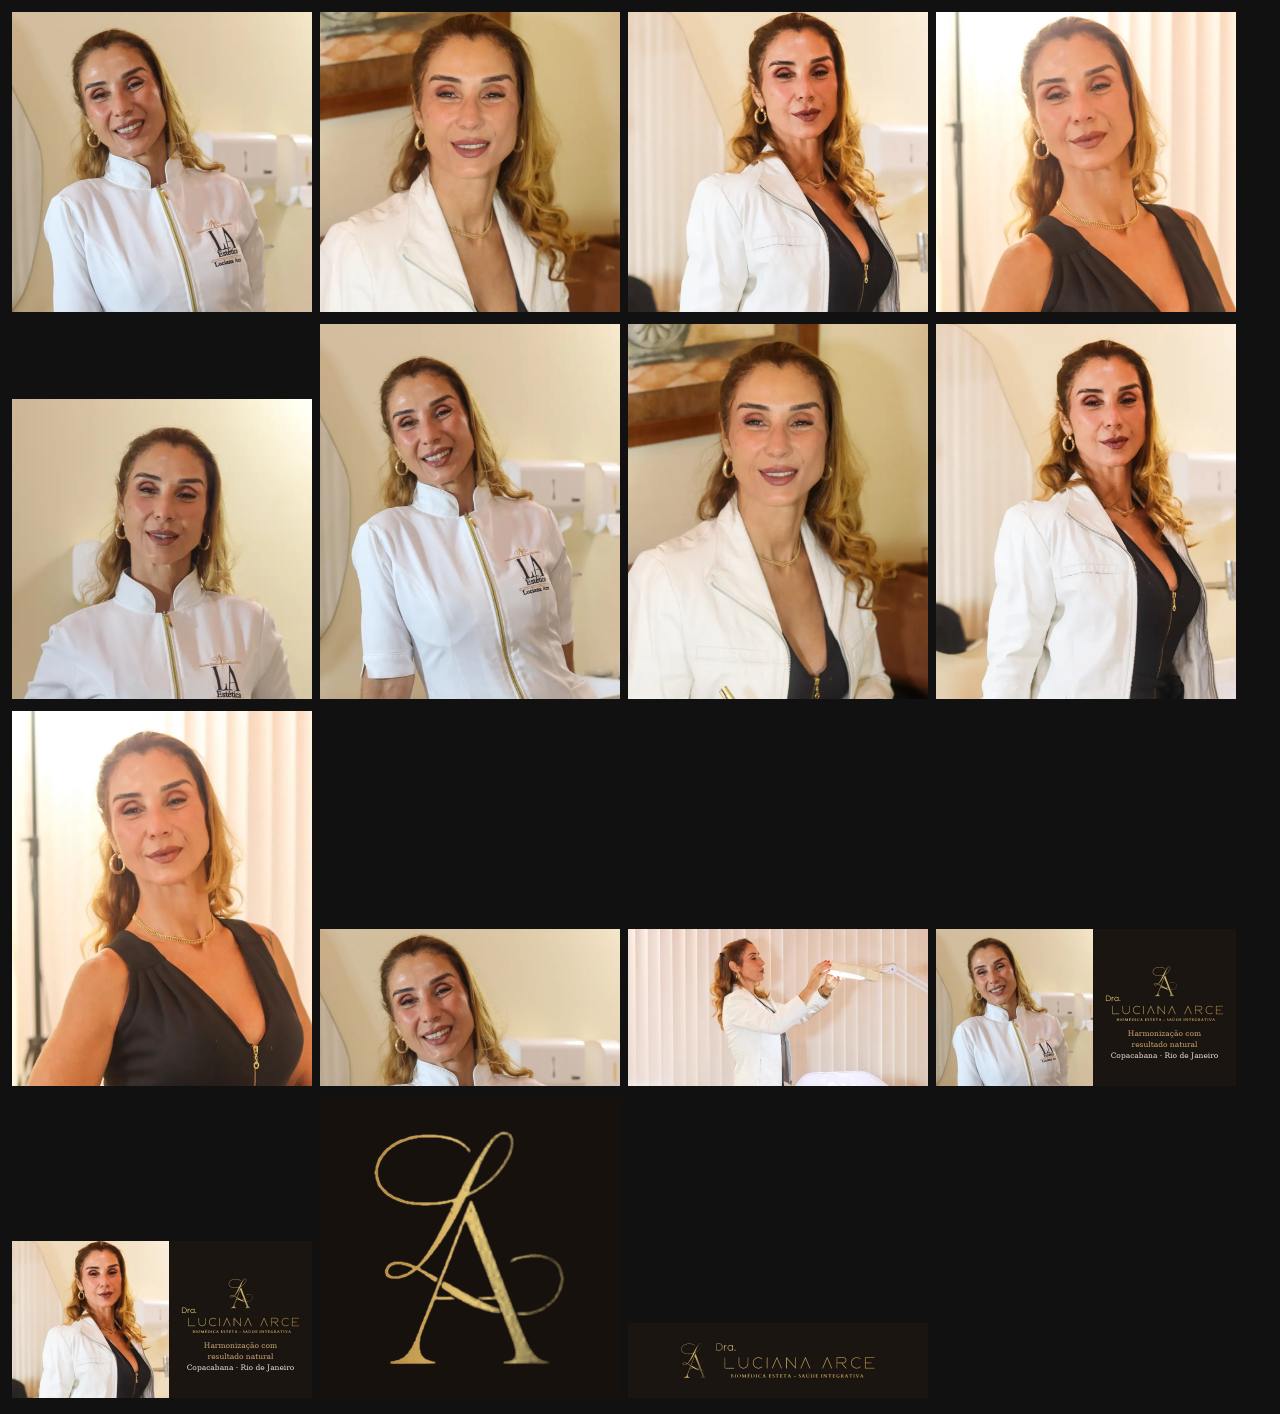
<file: midia.html>
<!doctype html><html lang="pt-BR"><head><meta charset="utf-8"><meta name="robots" content="noindex,nofollow"><title>Dra. Luciana Arce – imagens</title></head><body style="background:#111"><img src="ads/sq-hero.jpg" alt="Dra. Luciana Arce sq-hero" style="max-width:300px;margin:4px"><img src="ads/sq-sobre.jpg" alt="Dra. Luciana Arce sq-sobre" style="max-width:300px;margin:4px"><img src="ads/sq-blazer.jpg" alt="Dra. Luciana Arce sq-blazer" style="max-width:300px;margin:4px"><img src="ads/sq-cta.jpg" alt="Dra. Luciana Arce sq-cta" style="max-width:300px;margin:4px"><img src="ads/sq-jaleco.jpg" alt="Dra. Luciana Arce sq-jaleco" style="max-width:300px;margin:4px"><img src="ads/pt-hero.jpg" alt="Dra. Luciana Arce pt-hero" style="max-width:300px;margin:4px"><img src="ads/pt-sobre.jpg" alt="Dra. Luciana Arce pt-sobre" style="max-width:300px;margin:4px"><img src="ads/pt-blazer.jpg" alt="Dra. Luciana Arce pt-blazer" style="max-width:300px;margin:4px"><img src="ads/pt-cta.jpg" alt="Dra. Luciana Arce pt-cta" style="max-width:300px;margin:4px"><img src="ads/ls-og.jpg" alt="Dra. Luciana Arce ls-og" style="max-width:300px;margin:4px"><img src="ads/ls-cuidado.jpg" alt="Dra. Luciana Arce ls-cuidado" style="max-width:300px;margin:4px"><img src="ads/ls-comp1.jpg" alt="Dra. Luciana Arce ls-comp1" style="max-width:300px;margin:4px"><img src="ads/ls-comp2.jpg" alt="Dra. Luciana Arce ls-comp2" style="max-width:300px;margin:4px"><img src="ads/logo-sq.jpg" alt="Dra. Luciana Arce logo-sq" style="max-width:300px;margin:4px"><img src="ads/logo-ls.jpg" alt="Dra. Luciana Arce logo-ls" style="max-width:300px;margin:4px"></body></html>
</file>
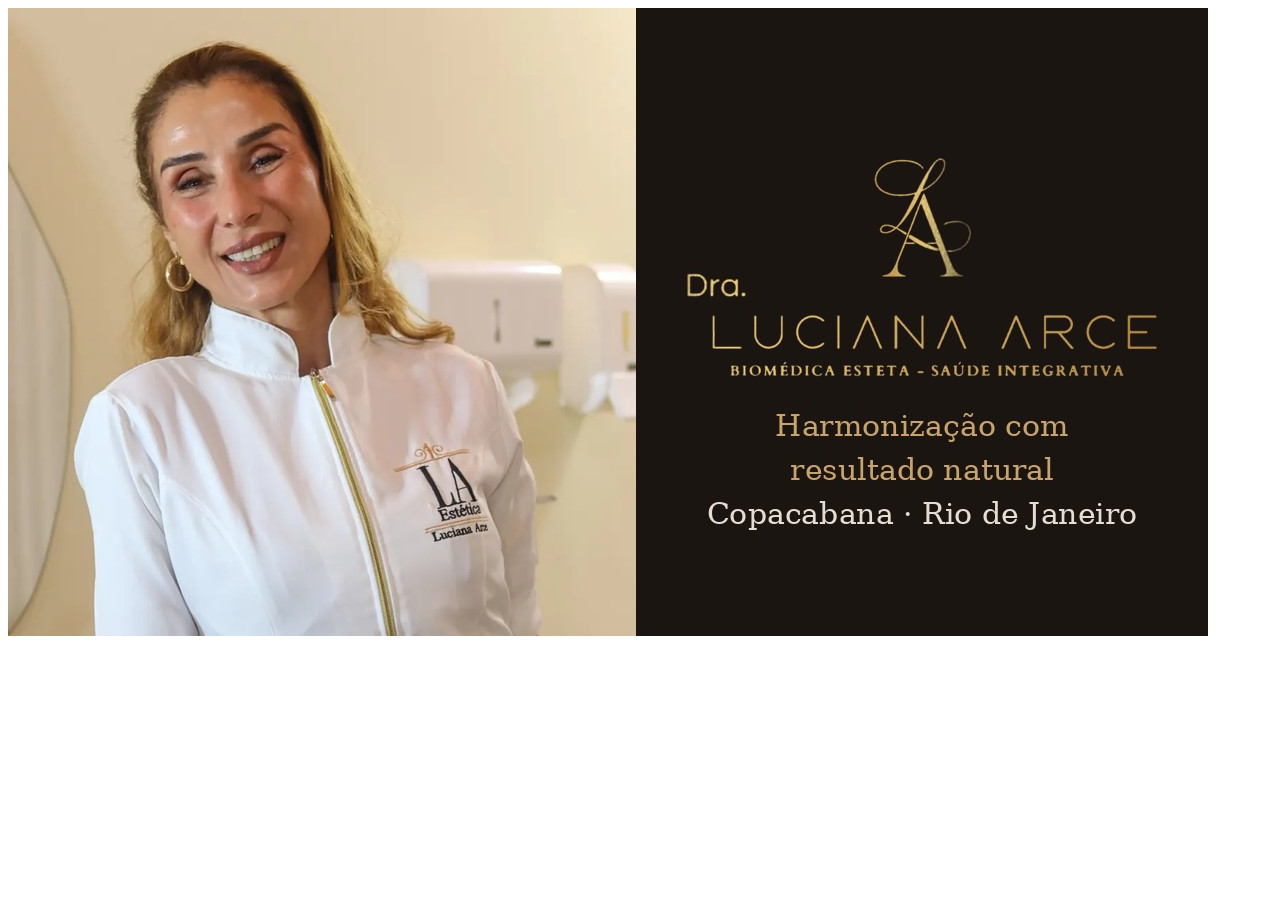
<file: ads/comp1.html>
<!doctype html><html lang="pt-BR"><head><meta charset="utf-8"><meta name="robots" content="noindex,nofollow"><meta property="og:image" content="https://dralucianaarce.github.io/ads/ls-comp1.jpg"><meta property="og:image:width" content="1200"><meta property="og:image:height" content="628"><title>Dra. Luciana Arce</title></head><body><img src="ls-comp1.jpg" width="1200" height="628" alt="Dra. Luciana Arce"></body></html>
</file>
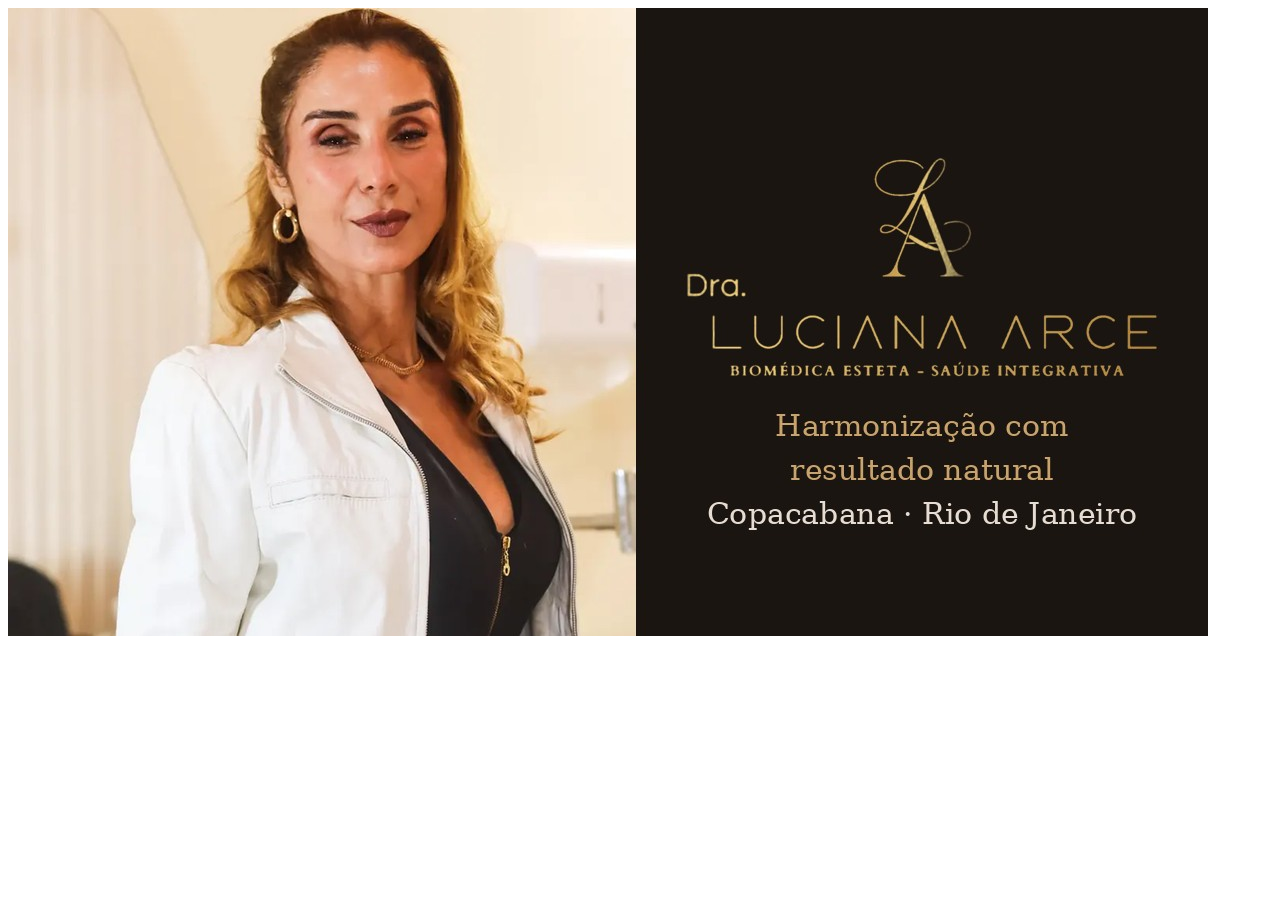
<file: ads/comp2.html>
<!doctype html><html lang="pt-BR"><head><meta charset="utf-8"><meta name="robots" content="noindex,nofollow"><meta property="og:image" content="https://dralucianaarce.github.io/ads/ls-comp2.jpg"><meta property="og:image:width" content="1200"><meta property="og:image:height" content="628"><title>Dra. Luciana Arce</title></head><body><img src="ls-comp2.jpg" width="1200" height="628" alt="Dra. Luciana Arce"></body></html>
</file>
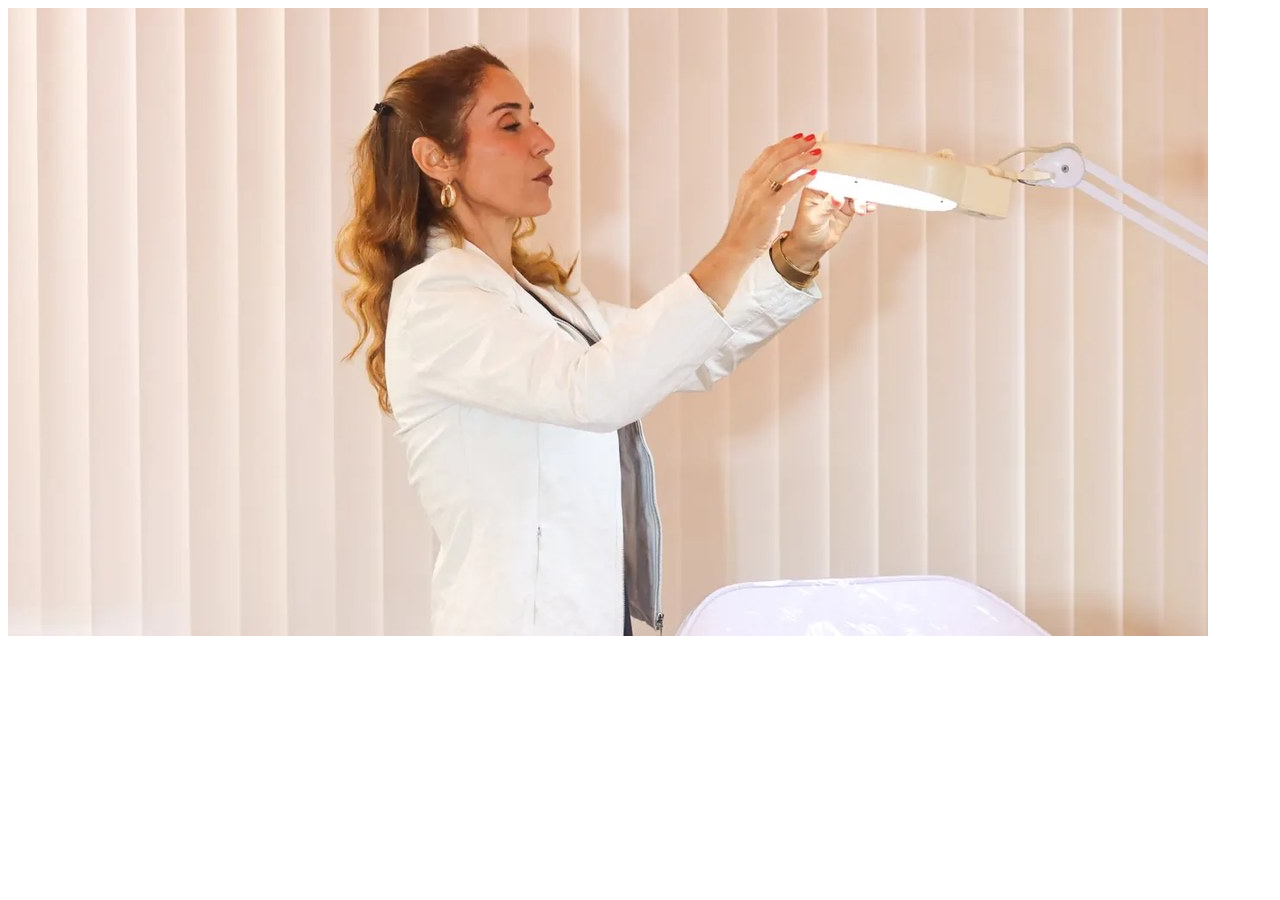
<file: ads/cuidado.html>
<!doctype html><html lang="pt-BR"><head><meta charset="utf-8"><meta name="robots" content="noindex,nofollow"><meta property="og:image" content="https://dralucianaarce.github.io/ads/ls-cuidado.jpg"><meta property="og:image:width" content="1200"><meta property="og:image:height" content="628"><title>Dra. Luciana Arce</title></head><body><img src="ls-cuidado.jpg" width="1200" height="628" alt="Dra. Luciana Arce"></body></html>
</file>
